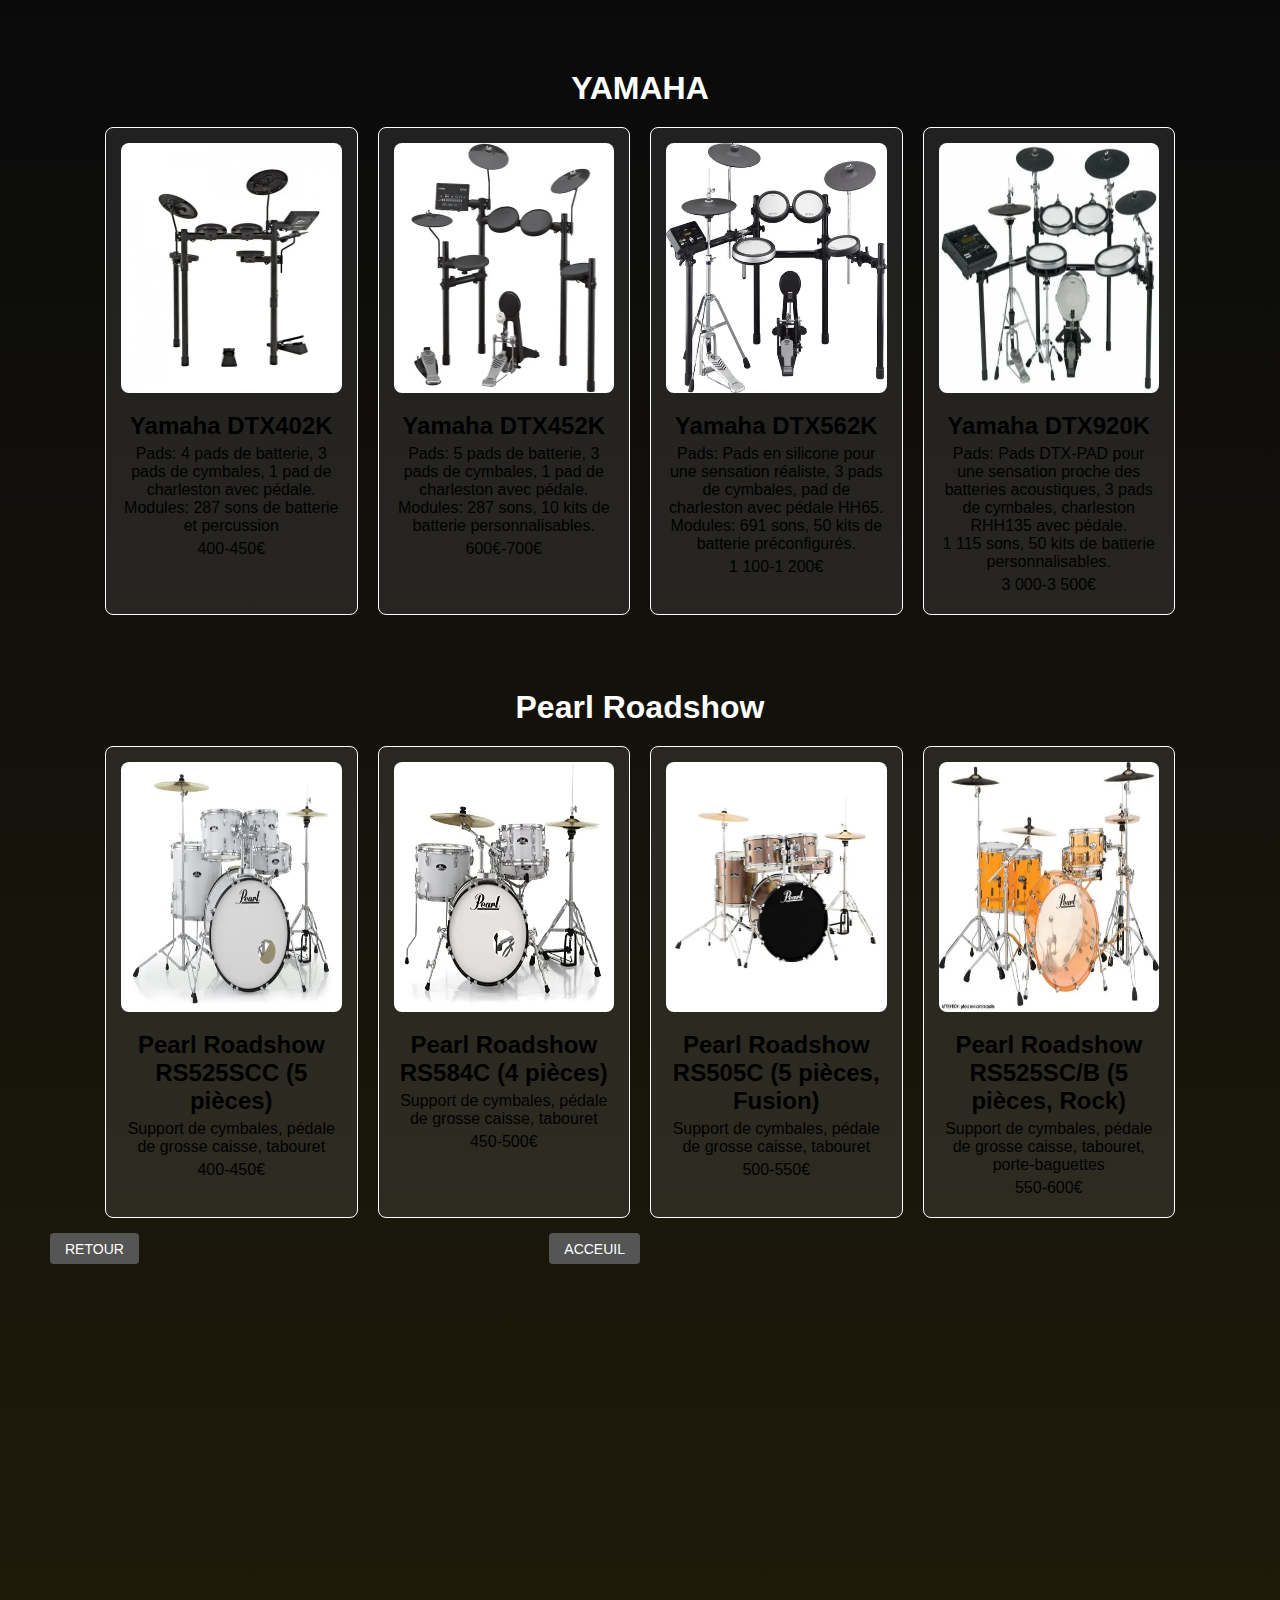
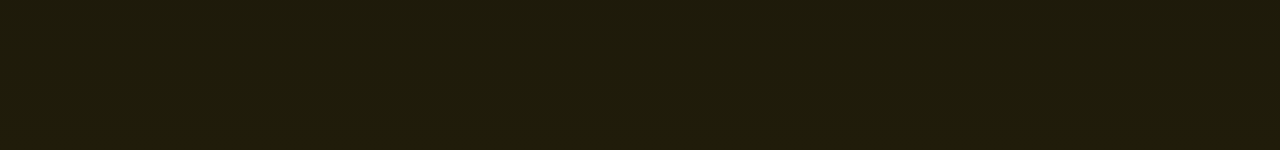
<file: pages/BATTERIE.html>
<!DOCTYPE html>
<html lang="en">
<head>
    <meta charset="UTF-8">
    <meta name="viewport" content="width=device-width, initial-scale=1.0">
    <title>CLAVIER</title>
    <link rel="stylesheet" href="../css/pages.css">
</head>
<body>
    <h1 class="text-center">YAMAHA</h1>
    <div class="container">
        <div class="TEXT">
            <div class="product">
                <img src="../Image/Batterie Yahama DTX402K.webp"  alt="PSR-E">
                <p><h2>Yamaha DTX402K</h2></p>
                <p></p>
                <p>Pads: 4 pads de batterie, 3 pads de cymbales, 1 pad de charleston avec pédale.
                <br>Modules: 287 sons de batterie et percussion</p>
                <p>400-450€</p>
            </div>
            <div class="product">
                <img src="../Image/Batterie Yahama DTX452K.webp"  alt="PSR-S">
                <p><h2>Yamaha DTX452K</h2></p>
                <p></p>
                <p>Pads: 5 pads de batterie, 3 pads de cymbales, 1 pad de charleston avec pédale.
                    <br>Modules: 287 sons, 10 kits de batterie personnalisables.</p>
                <p>600€-700€</p>
            </div>
            <div class="product">
                <img src="../Image/Batterie Yahama DTX562K.webp"  alt="PSR-SX">
                <p><h2>Yamaha DTX562K</h2></p>
                <p></p>
                <p>Pads: Pads en silicone pour une sensation réaliste, 3 pads de cymbales, pad de charleston avec pédale HH65.
                    <br>Modules: 691 sons, 50 kits de batterie préconfigurés.</p>
                <p>1 100-1 200€</p>
            </div>
            <div class="product">
                <img src="../Image/Batterie Yahama DTX920K.webp"  alt="MODX6">
                <p><h2>Yamaha DTX920K</h2></p>
                <p></p>
                <p>Pads: Pads DTX-PAD pour une sensation proche des batteries acoustiques, 3 pads de cymbales, charleston RHH135 avec pédale.
                    <br> 1 115 sons, 50 kits de batterie personnalisables.</p>
                <p>3 000-3 500€</p>
            </div>
        </div>
    </div>
    
    <br>
    <br>
    <br>
    <h1 class="text-center">Pearl Roadshow </h1>
    <div class="container">
        <div class="TEXT">
            <div class="product">
                <img src="../Image/Batterie PR  RS25SCC.webp"  alt="PSR-E">
                <p><h2>Pearl Roadshow RS525SCC (5 pièces)</h2></p>
                <p></p>
                <p>Support de cymbales, pédale de grosse caisse, tabouret</p>
                <p>400-450€</p>
            </div>
            <div class="product">
                <img src="../Image/Batterie PR RS584C.webp"  alt="PSR-S">
                <p><h2>Pearl Roadshow RS584C (4 pièces)</h2></p>
                <p></p>
                <p>Support de cymbales, pédale de grosse caisse, tabouret</p>
                <p>450-500€</p>
            </div>
            <div class="product">
                <img src="../Image/batterie PR RS505c.webp"  alt="PSR-SX">
                <p><h2>Pearl Roadshow RS505C (5 pièces, Fusion)</h2></p>
                <p></p>
                <p>Support de cymbales, pédale de grosse caisse, tabouret</p>
                <p>500-550€</p>
            </div>
            <div class="product">
                <img src="../Image/Batterie PR RSS525SC sur B rOCK.webp"  alt="MODX6">
                <p><h2>Pearl Roadshow RS525SC/B (5 pièces, Rock)</h2></p>
                <p></p>
                <p>Support de cymbales, pédale de grosse caisse, tabouret, porte-baguettes</p>
                <p>550-600€</p>
            </div>
        </div>
    </div>
    <div class="buttons">
        <button onclick="window.history.back()">RETOUR</button>
        <button onclick="window.location.href='../index.html'" style="margin-right: 590px ;">ACCEUIL</button>
    </div>
</body>
</html>
</file>
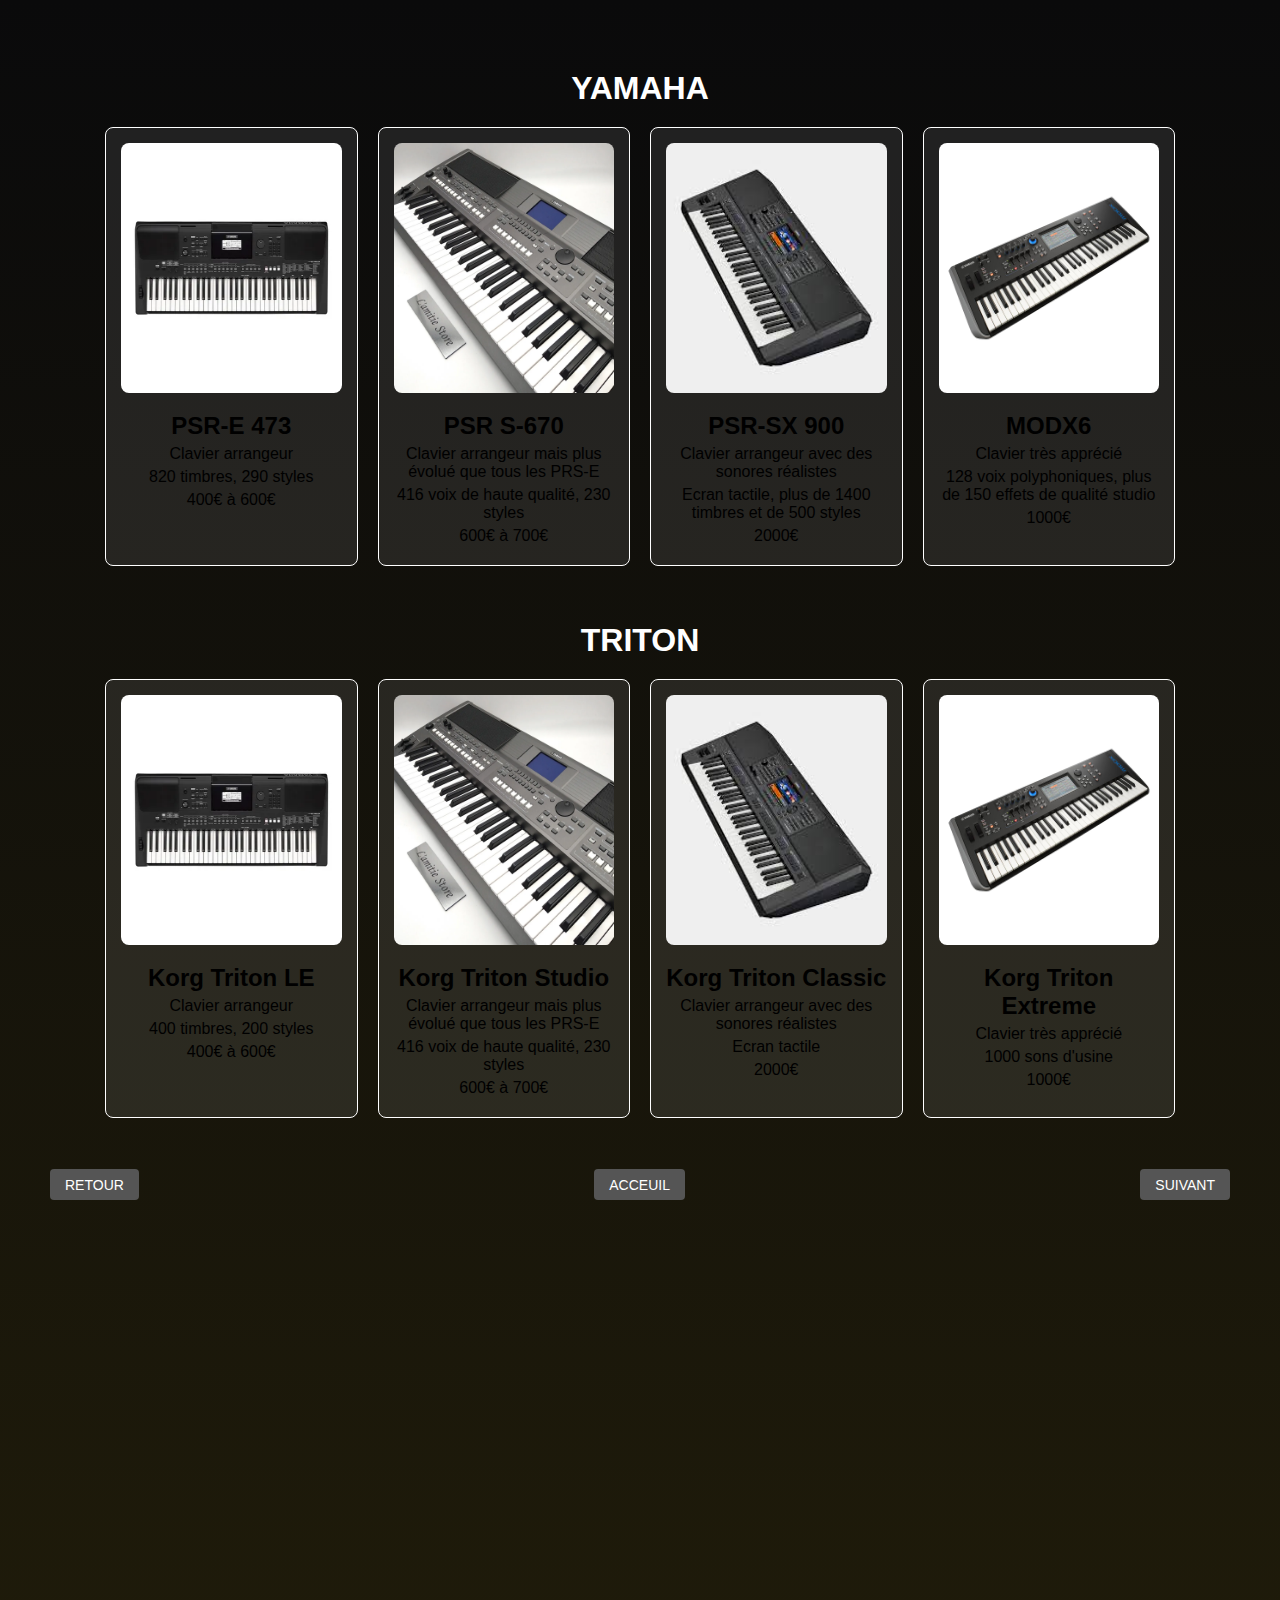
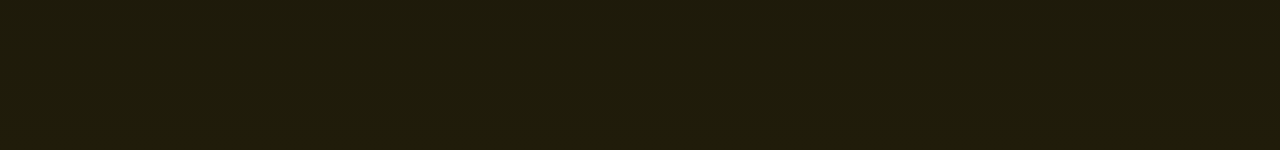
<file: pages/CLAVIER.html>
<!DOCTYPE html>
<html lang="en">
<head>
    <meta charset="UTF-8">
    <meta name="viewport" content="width=device-width, initial-scale=1.0">
    <title>CLAVIER</title>
    <link rel="stylesheet" href="../css/pages.css">
</head>
<body>
    <h1 class="text-center">YAMAHA</h1>
    <div class="container">
        <div class="TEXT">
            <div class="product">
                <img src="../Image/psr E.webp"  alt="PSR-E">
                <p><h2>PSR-E 473</h2></p>
                <p>Clavier arrangeur</p>
                <p>820 timbres, 290 styles</p>
                <p>400€ à 600€</p>
            </div>
            <div class="product">
                <img src="../Image/PSR-S670 1.webp"  alt="PSR-S">
                <p><h2>PSR S-670</h2></p>
                <p>Clavier arrangeur mais plus évolué que tous les PRS-E</p>
                <p>416 voix de haute qualité, 230 styles</p>
                <p>600€ à 700€</p>
            </div>
            <div class="product">
                <img src="../Image/psr SX.jpeg"  alt="PSR-SX">
                <p><h2>PSR-SX 900</h2></p>
                <p>Clavier arrangeur avec des sonores réalistes</p>
                <p>Ecran tactile, plus de 1400 timbres et de 500 styles</p>
                <p>2000€</p>
            </div>
            <div class="product">
                <img src="../Image/MODX6 1.jpeg"  alt="MODX6">
                <p><h2>MODX6</h2></p>
                <p>Clavier très apprécié</p>
                <p>128 voix polyphoniques, plus de 150 effets de qualité studio</p>
                <p>1000€</p>
            </div>
        </div>
    </div><br><br>

    <h1 class="text-center">TRITON</h1>
    <div class="container">
        <div class="TEXT">
            <div class="product">
                <img src="../Image/psr E.webp"  alt="PSR-E">
                <p><h2>Korg Triton LE</h2></p>
                <p>Clavier arrangeur</p>
                <p>400 timbres, 200 styles</p>
                <p>400€ à 600€</p>
            </div>
            <div class="product">
                <img src="../Image/PSR-S670 1.webp"  alt="PSR-S">
                <p><h2>Korg Triton Studio</h2></p>
                <p>Clavier arrangeur mais plus évolué que tous les PRS-E</p>
                <p>416 voix de haute qualité, 230 styles</p>
                <p>600€ à 700€</p>
            </div>
            <div class="product">
                <img src="../Image/psr SX.jpeg"  alt="PSR-SX">
                <p><h2>Korg Triton Classic</h2></p>
                <p>Clavier arrangeur avec des sonores réalistes</p>
                <p>Ecran tactile</p>
                <p>2000€</p>
            </div>
            <div class="product">
                <img src="../Image/MODX6 1.jpeg"  alt="MODX6">
                <p><h2>Korg Triton Extreme</h2></p>
                <p>Clavier très apprécié</p>
                <p>1000 sons d'usine</p>
                <p>1000€</p>
            </div>
        </div>
    </div><br><br>

    <div class="buttons">
        <button onclick="window.history.back()">RETOUR</button>
        <button onclick="window.location.href='../index.html'">ACCEUIL</button>
        <button onclick="window.location.href='GUITARE ACOUSTIQUE.html'">SUIVANT</button>
    </div>
</body>
</html>
</file>
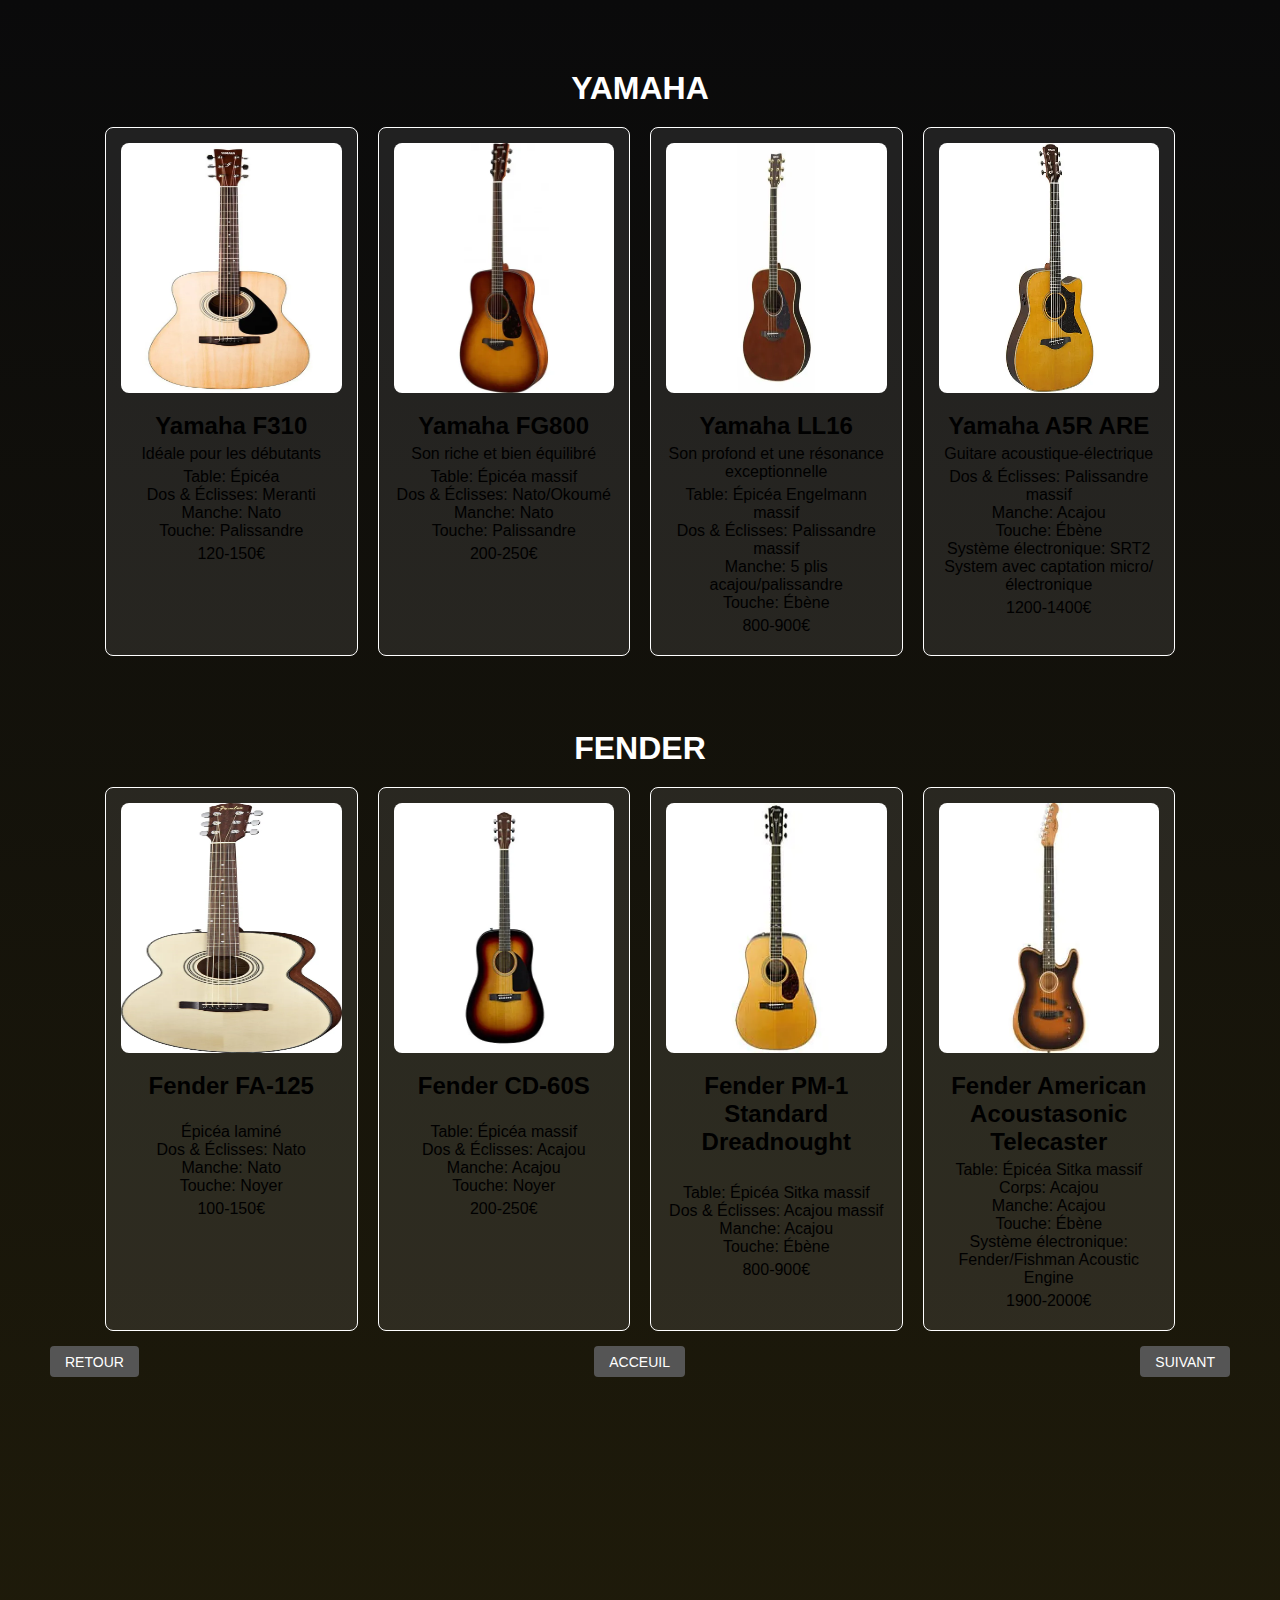
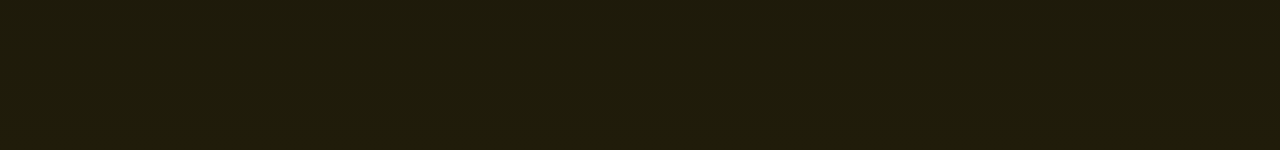
<file: pages/GUITARE ACOUSTIQUE.html>
<!DOCTYPE html>
<html lang="en">
<head>
    <meta charset="UTF-8">
    <meta name="viewport" content="width=device-width, initial-scale=1.0">
    <title>CLAVIER</title>
    <link rel="stylesheet" href="../css/pages.css">
</head>
<body>
    <h1 class="text-center">YAMAHA</h1>
    <div class="container">
        <div class="TEXT">
            <div class="product">
                <img src="../Image/GA Yahama F310.webp"  alt="PSR-E">
                <p><h2>Yamaha F310</h2></p>
                <p>Idéale pour les débutants</p>
                <p>Table: Épicéa
                <br>Dos & Éclisses: Meranti
                <br>Manche: Nato
                <br>Touche: Palissandre</p>
                <p>120-150€</p>
            </div>
            <div class="product">
                <img src="../Image/GA Yahama FG800 1.webp"  alt="PSR-S">
                <p><h2>Yamaha FG800</h2></p>
                <p>Son riche et bien équilibré</p>
                <p>Table: Épicéa massif
                <br> Dos & Éclisses: Nato/Okoumé
                <br>Manche: Nato
                <br>Touche: Palissandre</p>
                <p>200-250€</p>
            </div>
            <div class="product">
                <img src="../Image/GA Yahama LL16.webp"  alt="PSR-SX">
                <p><h2>Yamaha LL16</h2></p>
                <p>Son profond et une résonance exceptionnelle</p>
                <p>Table: Épicéa Engelmann massif
                <br>Dos & Éclisses: Palissandre massif
                <br>Manche: 5 plis acajou/palissandre
                <br>Touche: Ébène</p>
                <p>800-900€</p>
            </div>
            <div class="product">
                <img src="../Image/GA Yahama A5R.webp"  alt="MODX6">
                <p><h2>Yamaha A5R ARE</h2></p>
                <p>Guitare acoustique-électrique</p>
                <p> Dos & Éclisses: Palissandre massif
                    <br> Manche: Acajou
                    <br> Touche: Ébène
                    <br> Système électronique: SRT2 System avec captation micro/électronique</p>
                <p>1200-1400€</p>
            </div>
        </div>
    </div>
    <br>
    <br>
    <br>
    <h1 class="text-center">FENDER</h1>
    <div class="container">
        <div class="TEXT">
            <div class="product">
                <img src="../Image/GA fender FA 125.webp"  alt="PSR-E">
                <p><h2>Fender FA-125</h2></p>
                <p></p>
                <br> Épicéa laminé
                <br>Dos & Éclisses: Nato
                <br>Manche: Nato
                <br>Touche: Noyer</p>
                <p>100-150€</p>
            </div>
            <div class="product">
                <img src="../Image/GA fender CD 60S.webp"  alt="PSR-S">
                <p><h2>Fender CD-60S</h2></p>
                <p></p>
                <br>Table: Épicéa massif
                <br> Dos & Éclisses: Acajou
                <br> Manche: Acajou
                <br>Touche: Noyer</p>
                <p>200-250€</p>
            </div>
            <div class="product">
                <img src="../Image/GA fender PM 1 standard dreadnought.webp"  alt="PSR-SX">
                <p><h2>Fender PM-1 Standard Dreadnought</h2></p>
                <br>
                <p></p>
                <p>Table: Épicéa Sitka massif
                    <br>Dos & Éclisses: Acajou massif
                    <br>Manche: Acajou
                    <br>Touche: Ébène</p>
                <p>800-900€</p>
            </div>
            <div class="product">
                <img src="../Image/GA fender American acoustasonic 1.webp"  alt="MODX6">
                <p><h2>Fender American Acoustasonic Telecaster</h2></p>
                <p></p>
                <p> Table: Épicéa Sitka massif
                    <br> Corps: Acajou
                    <br> Manche: Acajou
                    <br> Touche: Ébène
                    <br> Système électronique: Fender/Fishman Acoustic Engine</p>
                <p>1900-2000€</p>
            </div>
        </div>
    </div>
    <div class="buttons">
        <button onclick="window.history.back()">RETOUR</button>
        <button onclick="window.location.href='../index.html'">ACCEUIL</button>
        <button onclick="window.location.href='GUITARE BASSE.html'">SUIVANT</button>
    </div>
</body>
</html>
</file>
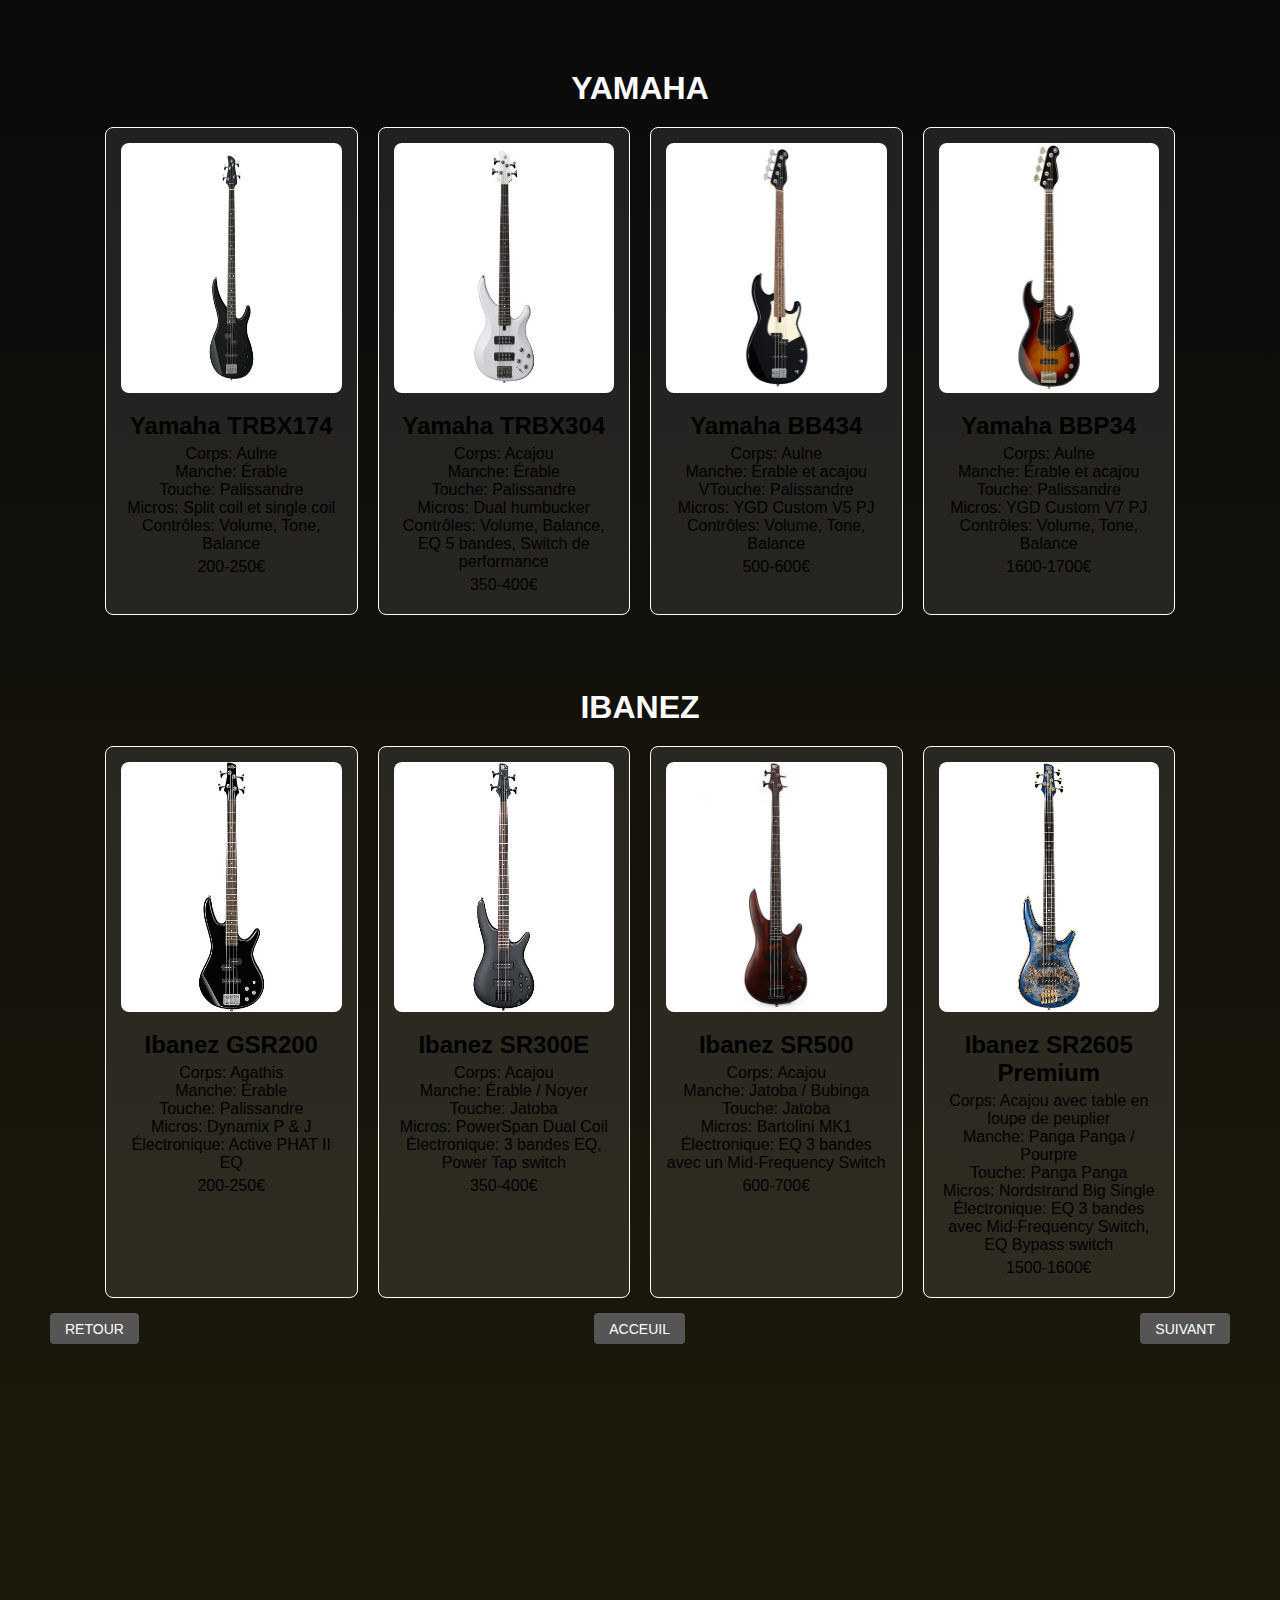
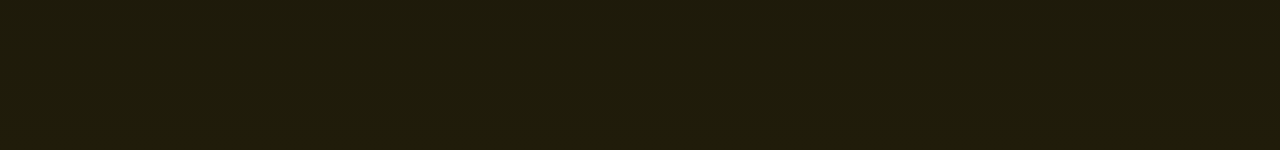
<file: pages/GUITARE BASSE.html>
<!DOCTYPE html>
<html lang="en">
<head>
    <meta charset="UTF-8">
    <meta name="viewport" content="width=device-width, initial-scale=1.0">
    <title>CLAVIER</title>
    <link rel="stylesheet" href="../css/pages.css">
</head>
<body>
    <h1 class="text-center">YAMAHA</h1>
    <div class="container">
        <div class="TEXT">
            <div class="product">
                <img src="../Image/GB Yahama TRBX174.webp"  alt="PSR-E">
                <p><h2>Yamaha TRBX174</h2></p>
                <p></p>
                <p>Corps: Aulne
                   <br> Manche: Érable
                   <br> Touche: Palissandre
                   <br>Micros: Split coil et single coil
                   <br>Contrôles: Volume, Tone, Balance
                    </p>
                <p>200-250€</p>
            </div>
            <div class="product">
                <img src="../Image/GB Yahama TRBX304.webp"  alt="PSR-S">
                <p><h2>Yamaha TRBX304</h2></p>
                <p></p>
                <p>Corps: Acajou
                    <br>Manche: Érable
                    <br>Touche: Palissandre
                    <br>Micros: Dual humbucker
                    <br>Contrôles: Volume, Balance, EQ 5 bandes, Switch de performance</p>
                <p>350-400€</p>
            </div>
            <div class="product">
                <img src="../Image/GB Yahama BB434.webp"  alt="PSR-SX">
                <p><h2>Yamaha BB434</h2></p>
                <p></p>
                <p>Corps: Aulne
                    <br> Manche: Érable et acajou
                    VTouche: Palissandre
                    <br>Micros: YGD Custom V5 PJ
                    <br>Contrôles: Volume, Tone, Balance</p>
                <p>500-600€</p>
            </div>
            <div class="product">
                <img src="../Image/GB Yahama BBP34.webp"  alt="MODX6">
                <p><h2>Yamaha BBP34</h2></p>
                <p></p>
                <p>Corps: Aulne
                    <br>Manche: Érable et acajou
                    <br> Touche: Palissandre
                    <br>Micros: YGD Custom V7 PJ
                    <br>Contrôles: Volume, Tone, Balance</p>
                <p>1600-1700€</p>
            </div>
        </div>
    </div>
    <br>
    <br>
    <br>
<h1 class="text-center">IBANEZ</h1>
<div class="container">
    <div class="TEXT">
        <div class="product">
            <img src="../Image/GB Ibanez GSR200.webp"  alt="PSR-E">
            <p><h2>Ibanez GSR200</h2></p>
            <p></p>
            <p>Corps: Agathis
                <br>Manche: Érable
                <br>Touche: Palissandre
                <br>Micros: Dynamix P & J
                <br> Électronique: Active PHAT II EQ
                </p>
            <p>200-250€</p>
        </div>
        <div class="product">
            <img src="../Image/GB Ibanez SR300E.webp"  alt="PSR-S">
            <p><h2> Ibanez SR300E</h2></p>
            <p></p>
            <p>Corps: Acajou
                <br>Manche: Érable / Noyer
                <br>Touche: Jatoba
                <br>Micros: PowerSpan Dual Coil
                <br> Électronique: 3 bandes EQ, Power Tap switch</p>
            <p>350-400€</p>
        </div>
        <div class="product">
            <img src="../Image/GB Ibanez SR500.webp"  alt="PSR-SX">
            <p><h2>Ibanez SR500</h2></p>
            <p></p>
            <p>Corps: Acajou
                <br>Manche: Jatoba / Bubinga
                <br> Touche: Jatoba
                <br>Micros: Bartolini MK1
                <br> Électronique: EQ 3 bandes avec un Mid-Frequency Switch</p>
            <p>600-700€</p>
        </div>
        <div class="product">
            <img src="../Image/GB Ibanez SR2605.webp"  alt="MODX6">
            <p><h2>Ibanez SR2605 Premium</h2></p>
            <p></p>
            <p>Corps: Acajou avec table en loupe de peuplier
                <br>Manche: Panga Panga / Pourpre
                <br> Touche: Panga Panga
                <br> Micros: Nordstrand Big Single
                <br> Électronique: EQ 3 bandes avec Mid-Frequency Switch, EQ Bypass switch</p>
            <p>1500-1600€</p>
        </div>
    </div>
</div>

    <div class="buttons">
        <button onclick="window.history.back()">RETOUR</button>
        <button onclick="window.location.href='../index.html'">ACCEUIL</button>
        <button onclick="window.location.href='BATTERIE.html'">SUIVANT</button>
    </div>
</body>
</html>
</file>
<file: css/pages.css>
*, *::before, *::after {
    margin: 0;
    padding: 0;
    box-sizing: border-box;
}

html {
    font-size: 62.5%;
    height: 1750px;
}

body {
    font-family: 'Poppins', sans-serif;
    font-size: 1.6rem;
    height: 100%;
    background: linear-gradient(to bottom, rgb(10, 10, 11), rgb(32, 28, 10));
    position: relative;
    padding-top: 5rem;
}

h1 {
    text-align: center;
    margin: 2rem 0;
    color: #ffffff;
}

.container {
    max-width: 110rem;
    margin: auto;
    padding: 0 1.5rem;
}

.TEXT {
    display: flex;
    flex-wrap: wrap; /* Permet à la grille de s'ajuster */
    gap: 20px; /* Espace entre les éléments */
}

.product {
    flex: 1 1 calc(25% - 20px); /* Quatre produits par ligne avec un espace de 20px */
    background-color: rgba(255, 255, 255, 0.09);
    border: 0.1px solid #ffffff;
    border-radius: 8px;
    padding: 15px;
    text-align: center;
    transition: transform 0.3s ease, background-color 0.3s ease;
}

.product img {
    width: 100%; /* Ajuste la largeur de l'image pour remplir le conteneur */
    height: auto; /* Conserve le ratio de l'image */
    border-radius: 8px;
    margin-bottom: 10px;
}

.product p {
    margin: 5px 0; /* Espace autour des paragraphes */
}

.product:hover {
    transform: scale(1.03);
    background-color: rgba(255, 255, 255, 0.2);
}
img{
    width: 230px;
    max-height: 250px;
    min-height: 250px;
    height: 200px;
}

.buttons {
    margin-left: 5rem;
    margin-right: 5rem;
    display: flex;
    justify-content: space-between; 
    padding: 1.5rem 0;
    color: #fff;
}

.buttons button {
    background-color: #555;
    border: none;
    color: #fff;
    padding: 0.75rem 1.5rem;
    font-size: 1rem;
    border-radius: 4px;
    cursor: pointer;
    transition: background-color 0.3s ease;
    font-size: 14px;
}

.buttons button:hover {
    background-color: #777;
}
</file>
